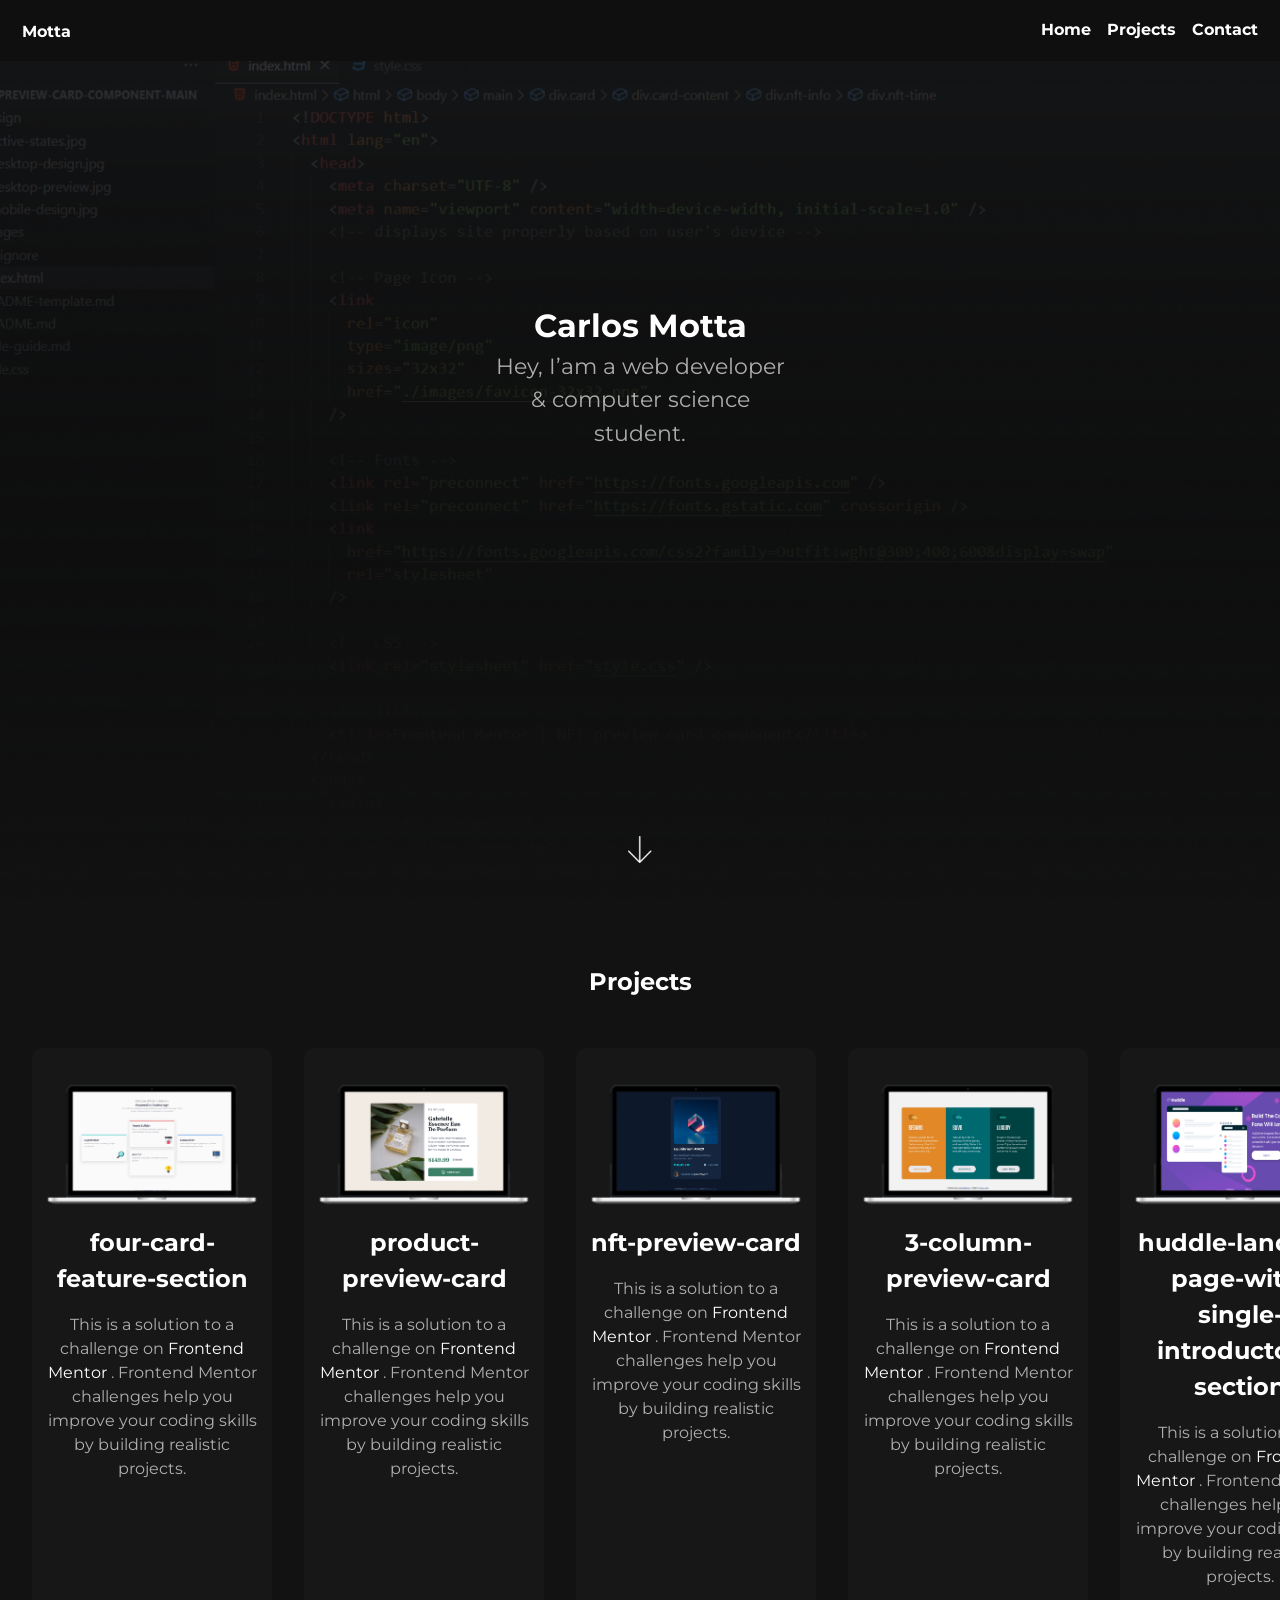
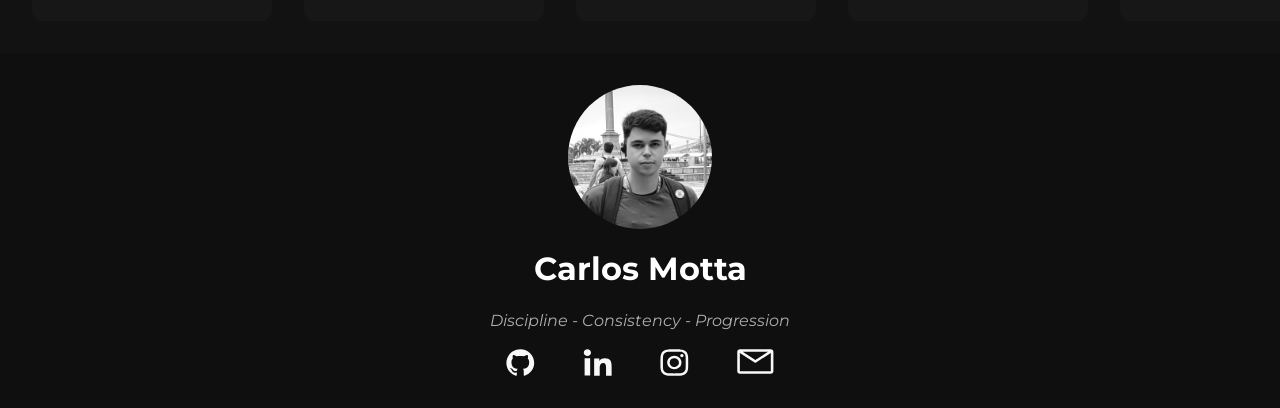
<file: index.html>
<!DOCTYPE html>
<html lang="en">
  <head>
    <meta charset="UTF-8" />
    <meta http-equiv="X-UA-Compatible" content="IE=edge" />
    <meta name="viewport" content="width=device-width, initial-scale=1.0" />
    <title>Carlos Cezar</title>
    <link rel="stylesheet" href="style.css" />
    <link rel="preconnect" href="https://fonts.googleapis.com" />
    <link rel="preconnect" href="https://fonts.gstatic.com" crossorigin />
    <link
      href="https://fonts.googleapis.com/css2?family=Montserrat:ital,wght@0,400;0,500;0,600;0,700;1,300&display=swap"
      rel="stylesheet"
    />
    <script defer src="app.js"></script>
  </head>
  <body>
    <main>
      <!-- Navbar -->
      <nav class="navbar">
        <div class="navbar__logo"><a href="#">Motta</a></div>

        <div class="navbar__drop-down">
          <button class="navbar__drop-down--toggle" href="#">
            <img
              id="navbar__drop-down--toggle"
              src="images/bx_menu.png"
              alt=""
            />
          </button>

          <div data-visible="false" class="navbar__drop-down--menu">
            <a class="navbar__dd--btn" href="#hero">Home</a
            ><a class="navbar__dd--btn" href="#projects">Projects</a
            ><a class="navbar__dd--btn" href="#contact">Contact</a>
          </div>
        </div>

        <div class="navbar__btns">
          <a class="hover-animation" href="#hero">Home</a>
          <a class="hover-animation" href="#projects">Projects</a>
          <a class="hover-animation" href="#contact">Contact</a>
        </div>
      </nav>

      <!-- Hero -->
      <div id="hero" class="hero">
        <div class="hero__text">
          <h1>Carlos Motta</h1>
          <p>Hey, I’am a web developer & computer science student.</p>
        </div>
        <div class="hero__btn">
          <a href="#projects">
            <img src="images/Arrow.png" alt="" />
          </a>
        </div>
      </div>

      <!-- Projects -->
      <section class="projects" id="projects">
        <h1>Projects</h1>
        <div class="projects__scroller">
          <div class="projects__scroller--card">
            <img src="images/projects/four-card-feature-section.png" alt="" />
            <h2>
              <a
                href="https://github.com/Carlos-Cezar/fem-four-card-feature-section-master"
                target="_blank"
                >four-card-feature-section</a
              >
            </h2>
            <p>
              This is a solution to a challenge on
              <a href="https://www.frontendmentor.io/home" target="_blank"
                >Frontend Mentor</a
              >
              . Frontend Mentor challenges help you improve your coding skills
              by building realistic projects.
            </p>
          </div>

          <div class="projects__scroller--card">
            <img src="images/projects/product-preview-card.png" alt="" />
            <h2>
              <a
                href="https://github.com/Carlos-Cezar/fem-product-preview-card-component-main"
                target="_blank"
                >product-preview-card</a
              >
            </h2>
            <p>
              This is a solution to a challenge on
              <a href="https://www.frontendmentor.io/home" target="_blank"
                >Frontend Mentor</a
              >
              . Frontend Mentor challenges help you improve your coding skills
              by building realistic projects.
            </p>
          </div>

          <div class="projects__scroller--card">
            <img src="images/projects/nft-preview-card.png" alt="" />
            <h2>
              <a
                href="https://github.com/Carlos-Cezar/fem-nft-preview-card-component"
                target="_blank"
                >nft-preview-card</a
              >
            </h2>
            <p>
              This is a solution to a challenge on
              <a href="https://www.frontendmentor.io/home" target="_blank"
                >Frontend Mentor</a
              >
              . Frontend Mentor challenges help you improve your coding skills
              by building realistic projects.
            </p>
          </div>

          <div class="projects__scroller--card">
            <img src="images/projects/3-column-preview-card.png" alt="" />
            <h2>
              <a
                href="https://github.com/Carlos-Cezar/fem-3-column-preview-card-component-main"
                target="_blank"
                >3-column-preview-card</a
              >
            </h2>
            <p>
              This is a solution to a challenge on
              <a href="https://www.frontendmentor.io/home" target="_blank"
                >Frontend Mentor</a
              >
              . Frontend Mentor challenges help you improve your coding skills
              by building realistic projects.
            </p>
          </div>

          <div class="projects__scroller--card">
            <img
              src="images/projects/huddle-landing-page-with-single-introductory-section.png"
              alt=""
            />
            <h2>
              <a
                href="https://github.com/Carlos-Cezar/fem-huddle-landing-page-with-single-introductory-section-master"
                target="_blank"
                >huddle-landing-page-with-single-introductory-section</a
              >
            </h2>
            <p>
              This is a solution to a challenge on
              <a href="https://www.frontendmentor.io/home" target="_blank"
                >Frontend Mentor</a
              >
              . Frontend Mentor challenges help you improve your coding skills
              by building realistic projects.
            </p>
          </div>
        </div>
      </section>

      <!-- footer -->
      <footer id="contact">
        <img class="profile-picture" src="images/profile-picture.png" alt="" />
        <h1>Carlos Motta</h1>
        <p>Discipline - Consistency - Progression</p>
        <div class="footer__contacts">
          <a href="https://github.com/Carlos-Cezar" target="_blank"
            ><img src="images/Github.svg" alt="" /></a
          ><a
            href="https://www.linkedin.com/in/carlos-cezar-90567b172/"
            target="_blank"
            ><img src="images/linkedin.svg" alt="" /></a
          ><a href="https://www.instagram.com/motta.2k/" target="_blank"
            ><img src="images/instagram.svg" alt="" /></a
          ><a href="#contact"
            ><img id="email" src="images/email.svg" alt=""
          /></a>
        </div>
      </footer>
    </main>
  </body>
</html>
</file>
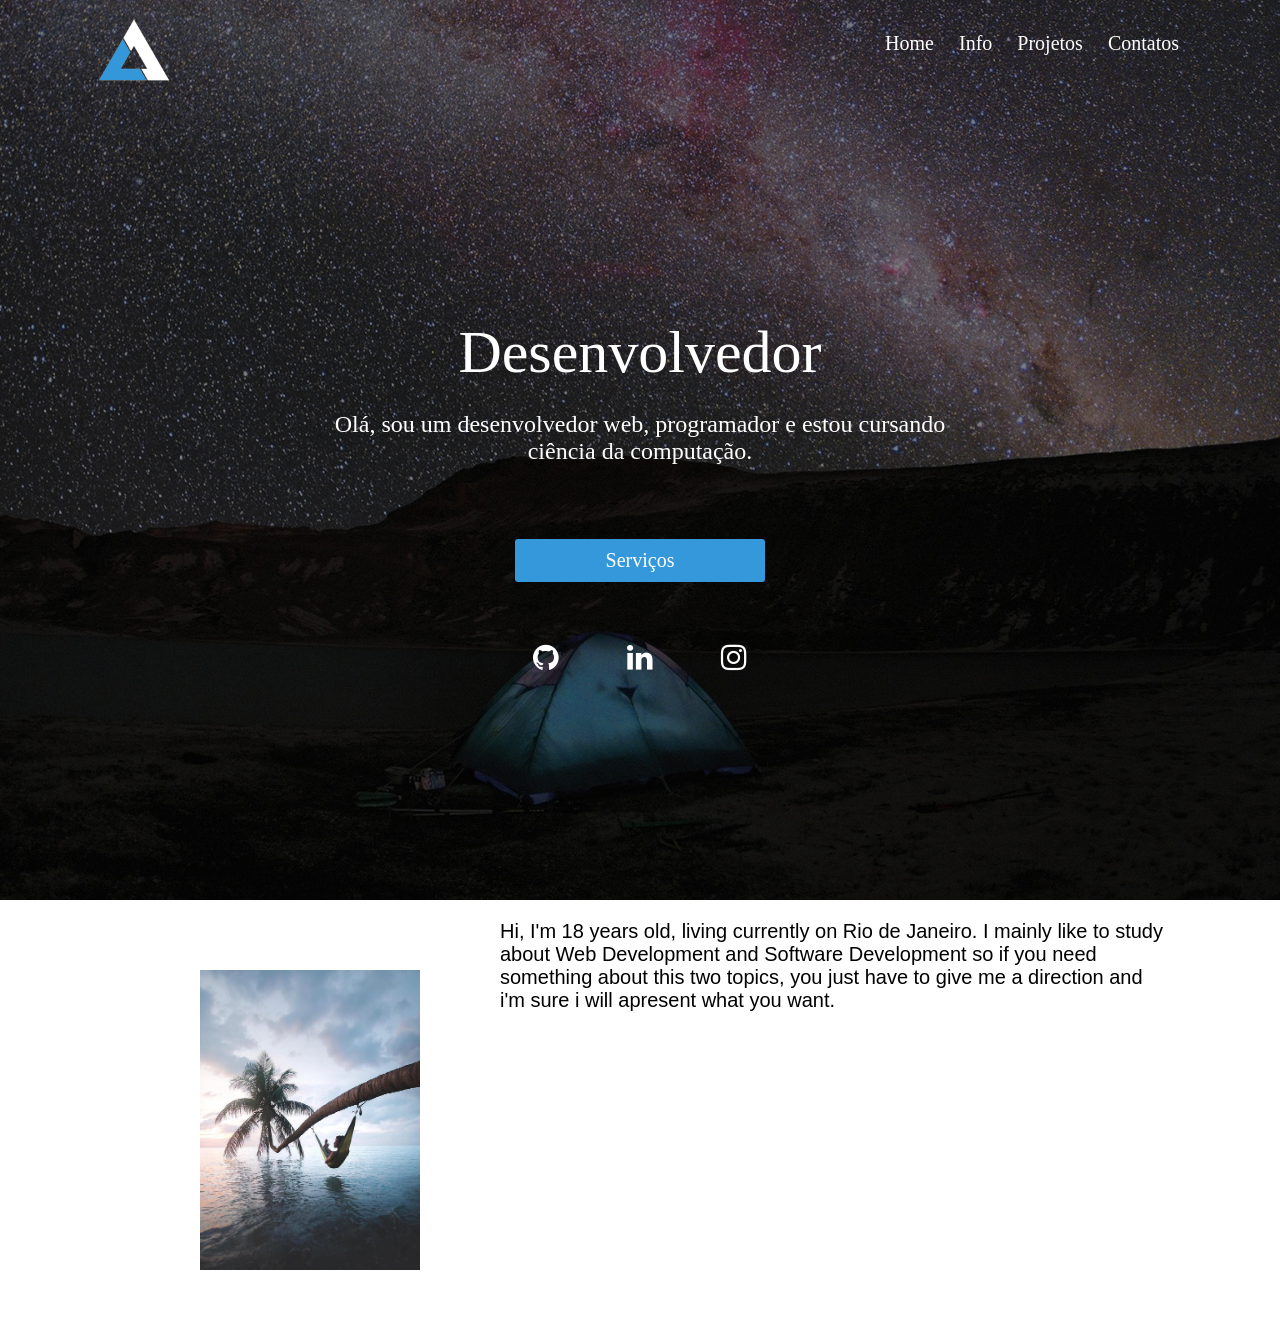
<file: portfolio/index.html>
<!DOCTYPE html>
<html lang="en">
<head>
    <meta charset="UTF-8">
    <link rel="shortcut icon" href="img/logo-triangle.png" />
    <link href="https://fonts.googleapis.com/css?family=Source+Sans+Pro" rel="stylesheet">
    <link rel="stylesheet" type="text/css" href="style.css" media="screen" />
    <link rel="stylesheet" href="http://fortawesome.github.io/Font-Awesome/assets/font-awesome/css/font-awesome.css"/> 
    <link rel="stylesheet" href="https://stackpath.bootstrapcdn.com/font-awesome/4.7.0/css/font-awesome.min.css"/>
    <meta name="viewport" content="width=device-width, initial-scale=1.0">
    <meta http-equiv="X-UA-Compatible" content="ie=edge">
    <title>Carlos Cezar - Developer</title>
</head>
<body>
    <div class="wrapper">
        <div class="nav">
            <div class="logo">
                <img src="img/logo-triangle.png" alt="">
            </div>
            <div class="menu">
                <ul>
                    <li><a href="#">Contatos</a></li>
                    <li><a href="#">Projetos</a></li>
                    <li><a href="#">Info</a></li>
                    <li><a href="#">Home</a></li>
                </ul>
            </div>
        </div>
    </div>
    <div class="header">
        <h1>Desenvolvedor</h1>
        <p>Olá, sou um desenvolvedor web, programador e estou cursando ciência da computação.</p>
        <div class="button">
            <a href="#"><p>Serviços</p></a>
        </div>
        <div class="icons">
            <a href="#" class="btn"><i class="fa fa-github"></i></a>
            <a href="#" class="btn"><i class="fa fa-linkedin"></i></a>
            <a href="#" class="btn"><i class="fa fa-instagram"></i></a>
        </div>
    </div>
    <div class="apresentation">
        <img src="img/profile-picture.jpg"/>
        <!-- <h1>Carlos Cezar</h1> -->
        <p>Hi, I'm 18 years old, living currently on Rio de Janeiro. I mainly like to study about Web Development and Software Development so if you need something about this two topics, you just have to give me a direction and i'm sure i will apresent what you want.</p>

    </div>
</body>
</html>
</file>
<file: style.css>
:root {
  --ff: "Montserrat", sans-serif;

  --clr-100: #ffff;
  --clr-200: hsla(0, 0%, 100%, 0.66);

  --clr-700: #1e1e1e;
  --clr-900: hsla(0, 0%, 6%, 1);
  --clr-bg: hsla(0, 0%, 7%, 1);
  --clr-secondary-bg: hsla(0, 0%, 9%, 1);
  --fw-italic: 300;
  --fw-regular: 400;
  --fw-semi-bold: 600;
  --fw-bold: 700;
}

/* Box sizing rules */
*,
*::before,
*::after {
  box-sizing: border-box;
}

/* Remove default margin */
* {
  margin: 0;
  padding: 0;
}

/* Remove list styles on ul, ol elements with a list role, which suggests default styling will be removed */
ul[role="list"],
ol[role="list"] {
  list-style: none;
}

/* Set core root defaults */
html:focus-within {
  scroll-behavior: smooth;
}

html,
body {
  height: 100%;
}

/* Set core body defaults */
body {
  text-rendering: optimizeSpeed;
  line-height: 1.5;
}

/* A elements that don't have a class get default styles */
a:not([class]) {
  text-decoration-skip-ink: auto;
  text-decoration: none;
}

/* Make images easier to work with */
img,
picture {
  max-width: 100%;
  display: block;
}

/* Inherit fonts for inputs and buttons */
input,
button,
textarea,
select {
  font: inherit;
}

/* Remove all animations, transitions and smooth scroll for people that prefer not to see them */
@media (prefers-reduced-motion: reduce) {
  html:focus-within {
    scroll-behavior: auto;
  }

  *,
  *::before,
  *::after {
    animation-duration: 0.01ms !important;
    animation-iteration-count: 1 !important;
    transition-duration: 0.01ms !important;
    scroll-behavior: auto !important;
  }
}

/* CSS Reset above */

button {
  border: none;
  outline: none;
  background-color: transparent;
  display: flex;
}

body {
  font-family: var(--ff);
  font-weight: var(--fw-regular);
  background-color: var(--clr-bg);
  color: var(--clr-100);
}

main {
  display: flex;
  flex-direction: column;
}

a {
  color: var(--clr-100);
}

p {
  color: var(--clr-200);
}

/* Navbar */

.navbar {
  display: flex;
  justify-content: space-between;
  position: fixed;
  width: 100vw;
  background-color: var(--clr-900);
  align-items: center;
  padding: 1rem 1.4rem;
  z-index: 9999;
}

.navbar a {
  font-size: 1rem;
  font-weight: var(--fw-bold);
}

.navbar__logo {
  font-size: 1.2rem;
  font-weight: var(--fw-bold);
  z-index: 9999;
}

.navbar__btns {
  display: none;
}

.hover-animation {
  text-decoration: none;
  position: relative;
  color: var(--clr-100);
}

.hover-animation::after {
  content: "";
  position: absolute;
  width: 100%;
  height: 0.1rem;
  bottom: 0;
  left: 0;
  background-color: var(--clr-100);
  transform-origin: center;
  transition: transform 0.3s ease-out;
  transform: scaleX(0);
}

.hover-animation:hover::after {
  transform: scaleX(1);
}

.navbar__dd--btn {
  text-decoration: none;
}

.navbar__drop-down img {
  aspect-ratio: 1/1;
  height: 30px;
}

.navbar__drop-down--toggle img {
  z-index: 9999;
}

.navbar__drop-down--menu {
  position: fixed;
  background-color: hsl(0 0% 0% / 0.9);
  z-index: 1000;
  inset: 0;
  backdrop-filter: blur(0.2rem);
  display: flex;
  flex-direction: column;
  align-items: center;
  justify-content: center;
  gap: 1.5rem;
  transform: translateY(-100%);
  transition: transform 400ms ease-in-out;
}

.navbar__drop-down--menu[data-visible="true"] {
  transform: translateY(0%);
}

.navbar__drop-down--menu a {
  font-size: 1.5rem;
  transform: translateY(-20vh);
}

/* Hero */

.hero {
  height: 100vh;
  background-image: url(images/hero-image.png);
  background-size: cover;
  background-position-x: 30%;
  background-position-y: 1rem;
  background-repeat: no-repeat;
  display: flex;
  flex-direction: column;
  align-items: center;
  justify-content: center;
  text-align: center;
}

.hero__text {
  /* position: relative; */
  transform: translateY(-50%);
}

.hero__text p {
  font-size: 1.4rem;
  max-width: 20ch;
}

.hero__btn {
  position: absolute;
  bottom: 2.5rem;
  aspect-ratio: 1/1;
  height: 1.5rem;
}

/* Projects */

.projects {
  display: flex;
  flex-direction: column;
  text-align: center;
  gap: 1rem;
  padding-top: 4rem;
}

.projects__scroller {
  overflow: auto;
  display: grid;
  grid-auto-flow: column;
  grid-auto-columns: 1fr;
  overscroll-behavior-inline: contain;
  padding: 2rem;
  gap: 2rem;
}

.projects__scroller::-webkit-scrollbar {
  display: none;
}

.projects__scroller--card {
  background-color: var(--clr-secondary-bg);
  padding: 2rem 0.7rem;
  display: flex;
  flex-direction: column;
  min-width: 15rem;
  max-height: 70vh;
  border-radius: 10px;
  gap: 1rem;
}

.projects__scroller--card img {
}

/* Footer */

footer {
  padding: 2rem;
  background-color: var(--clr-900);
  display: flex;
  flex-direction: column;
  text-align: center;
  align-items: center;
  gap: 1rem;
}

.profile-picture {
  border-radius: 50%;
  aspect-ratio: 1/1;
  height: 9rem;
}

footer p {
  font-style: italic;
  min-width: 28ch;
}

.footer__contacts {
  width: 80vw;
  display: flex;
  justify-content: center;
  gap: 3rem;
}

@media only screen and (min-width: 768px) {
  .navbar__drop-down {
    display: none;
  }

  .navbar__btns {
    display: flex;
    flex-direction: row;
    gap: 1rem;
  }
}
</file>
<file: portfolio/style.css>
/*#0984e3*/

html, body {
    margin: 0;
    padding: 0;
    width: 100%;
}

.wrapper {
    height: 100vh;
    background-image: linear-gradient(rgba(0, 0, 0, 0.5), rgba(0, 0, 0, 0.5)), url(img/background2.jpg);
    background-size: cover;
    display: table;
    background-position: center;
    background-repeat: no-repeat;
    width: 100%;
    font-family: "Montserrat";
}

.nav {
    position: fixed;
    top: 0;
    left: 0;
    margin: 0;
    padding: 0;
    width: 100%;
    height: 80px;
}

.logo {
    float: left;
    font-size: 14px;
    color: #fff;
    line-height: 10px;
    padding: 0 6em;
    letter-spacing: 1px;
}

.menu {
    float: right;
    line-height: 50px;
    margin: 0 6em;
}

.menu ul {
    list-style-type: none;
    margin: 0;
    padding: 0;
    overflow: hidden;
    top: 0;
    width: 100%;
}

.menu ul li {
    float: right;
    font-size: 18px;
    display: inline-block;
}

.menu ul li a {
    display: inline-block;
    color: #fff;
    text-align: center;
    padding: 18px 20px;
    text-decoration: none;
    font-family: "Quicksand";
    font-weight: lighter;
    font-size: 20px;
    padding-right: 5px;
}

li a::after {
    content: '';
    display: block;
    width: 0;
    height: 2px;
    background: #fff;
    transition: width .2s;
}

li a:hover::after {
    width: 100%;
    transition: width .2s;
}

.header {
    position: absolute;
    top: 45%;
    left: 50%;
    transform: translate(-50%, -50%);
    text-align: center;
}

.header h1 {
    color: #fff;
    font-size: 60px;
    font-weight: 400;
    margin-bottom: 8px;
    font-family: inherit;
}

.header p {
    color: #fff;
    font-size: 24px;
    font-weight: "Quicksand";
    letter-spacing: 150%;
}

menu :active {
    width: 50%;
}

.button p {
    background: #3498db;
    border-radius: 3px;
    position: relative;
    top: 50px;
    width: 150px;
    padding: 10px 50px;
    margin: 0 auto;
    font-size: 20px;
    display: inline-block;
}

.fa {
    padding: 20px;
    font-size: 30px;
    width: 50px;
    text-align: center;
    text-decoration: none;
  }

.logo img{
    width: 100px;
    color: #fff;
    background: transparent;
    padding: 0;
    margin: 0;
    height: auto;
    display: block
}

.logo img:hover{
    transform: scale(1.3);
    transition: 0.2s linear;
}

.icons {
    position: absolute;
    top: 150%;
    transform: translatey(-50%);
    width: 100%;
    text-align: center;
}

.btn {
    display: inline-block;
    width: 90px;
    color: #fff;
    overflow: hidden;
    position: relative;
}

.btn i{
    line-height: 90px;
    font-size: 30px;
    transition: 0.1s linear;
}
.btn:hover i{
    transform: scale(1.3);
    color: #3498db;
}

.btn::before{
    content: "";
    position: absolute;
    width: 120%;
    height: 120%;
    color: #3498db;
}

.apresentation {
    background: #fff;
    width: 100%;
    height: 400px;
}

.apresentation h1{
    font-size: 30px;
    letter-spacing: 150%;
    left: 30px;
    max-width: 70ch;
    font-family: sans-serif;
    position: relative;
    padding-top: 180px;
}

.apresentation p{
    font-size: 20px;
    letter-spacing: 150%;
    left: 500px;
    max-width: 60ch;
    font-family: sans-serif;
    position: relative;
    padding-top: 0px;
}

.apresentation img{
    position: absolute;
    left: 200px;
    width: 220px;
    height: 300px;
    padding-top: 50px;
}
</file>
